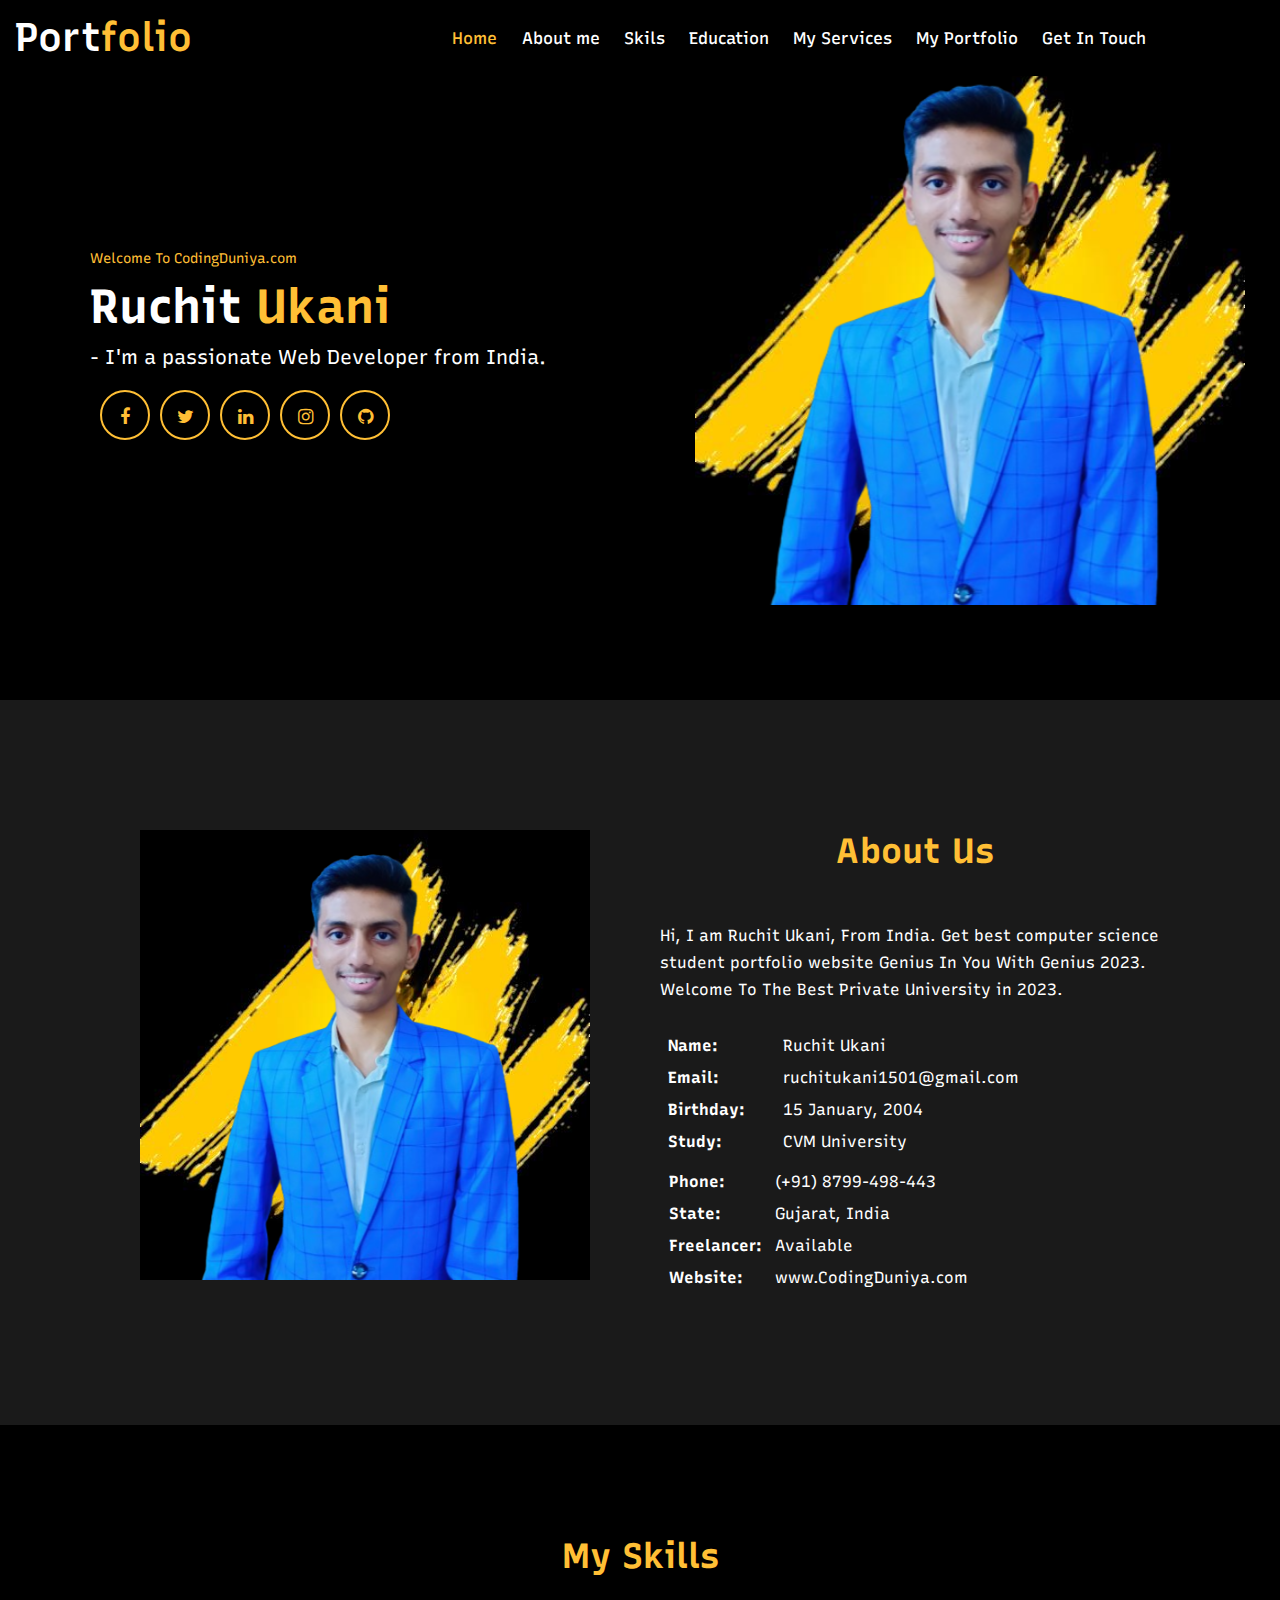
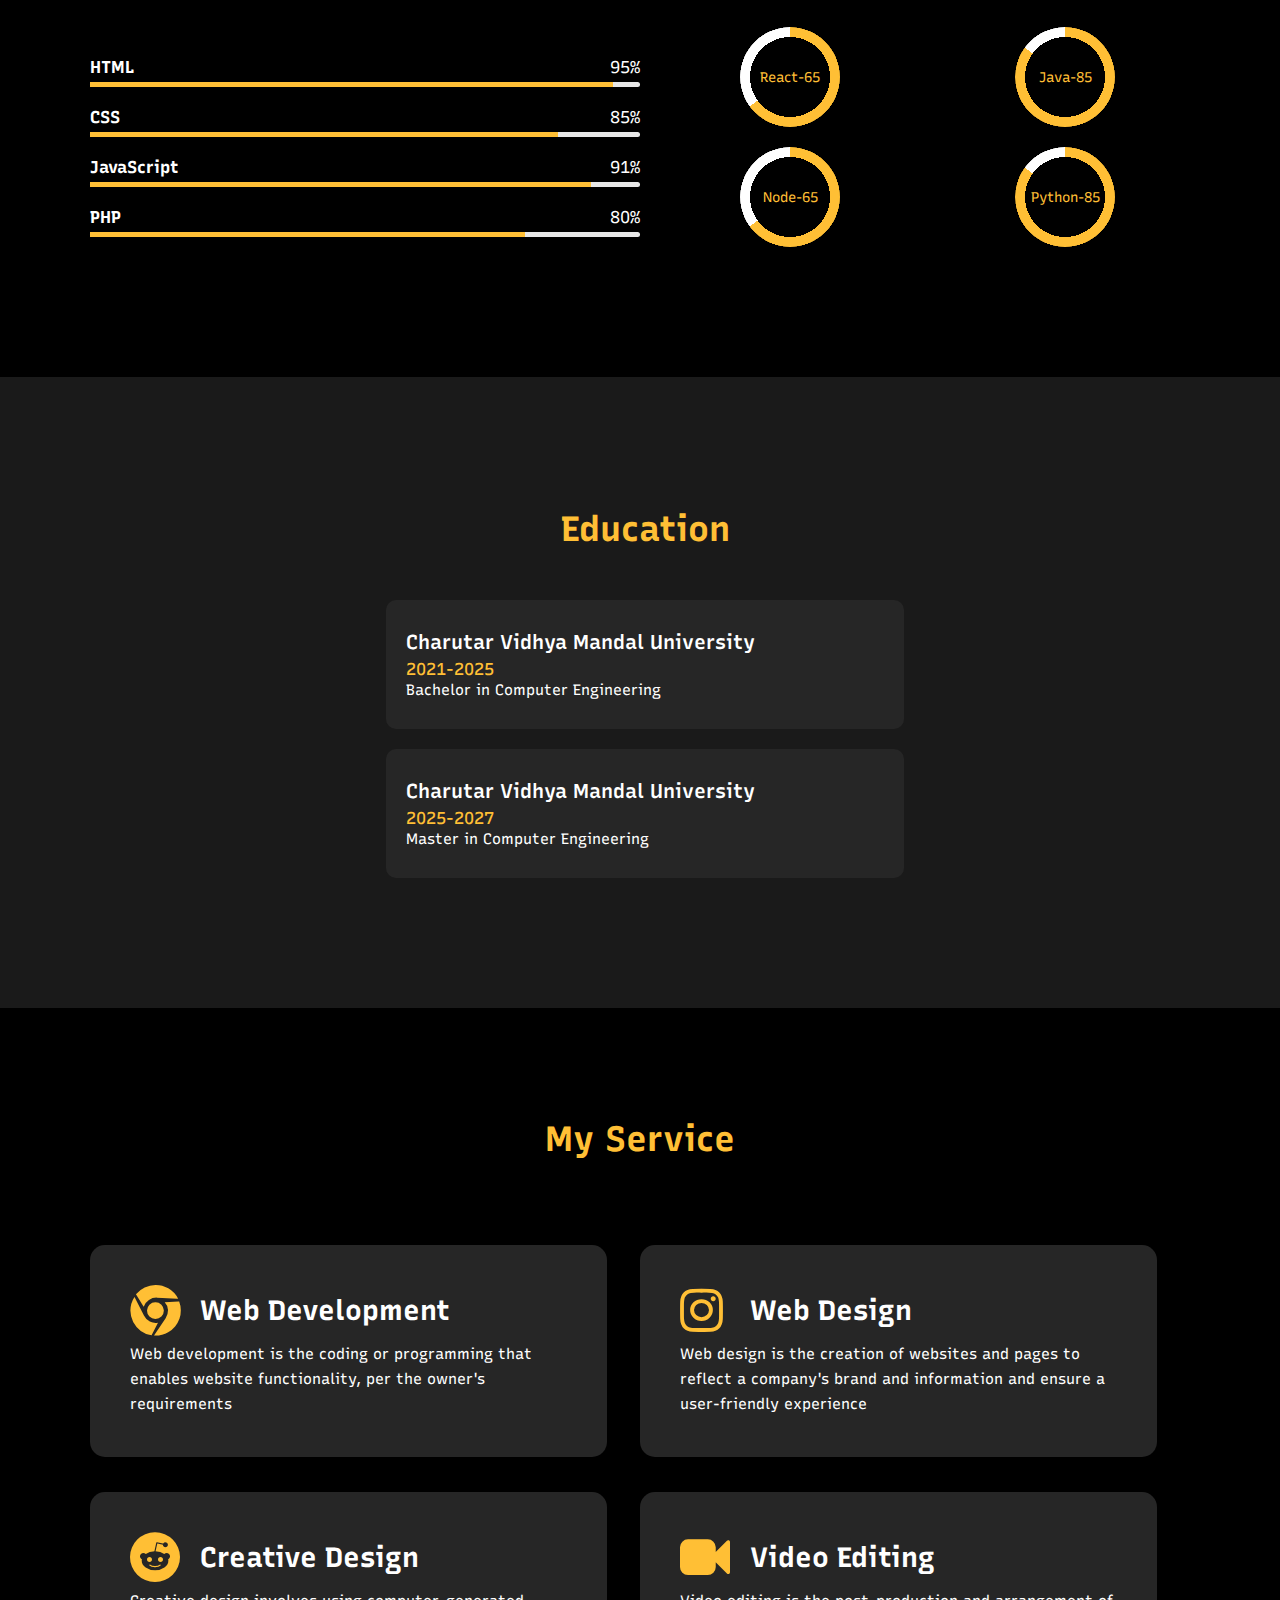
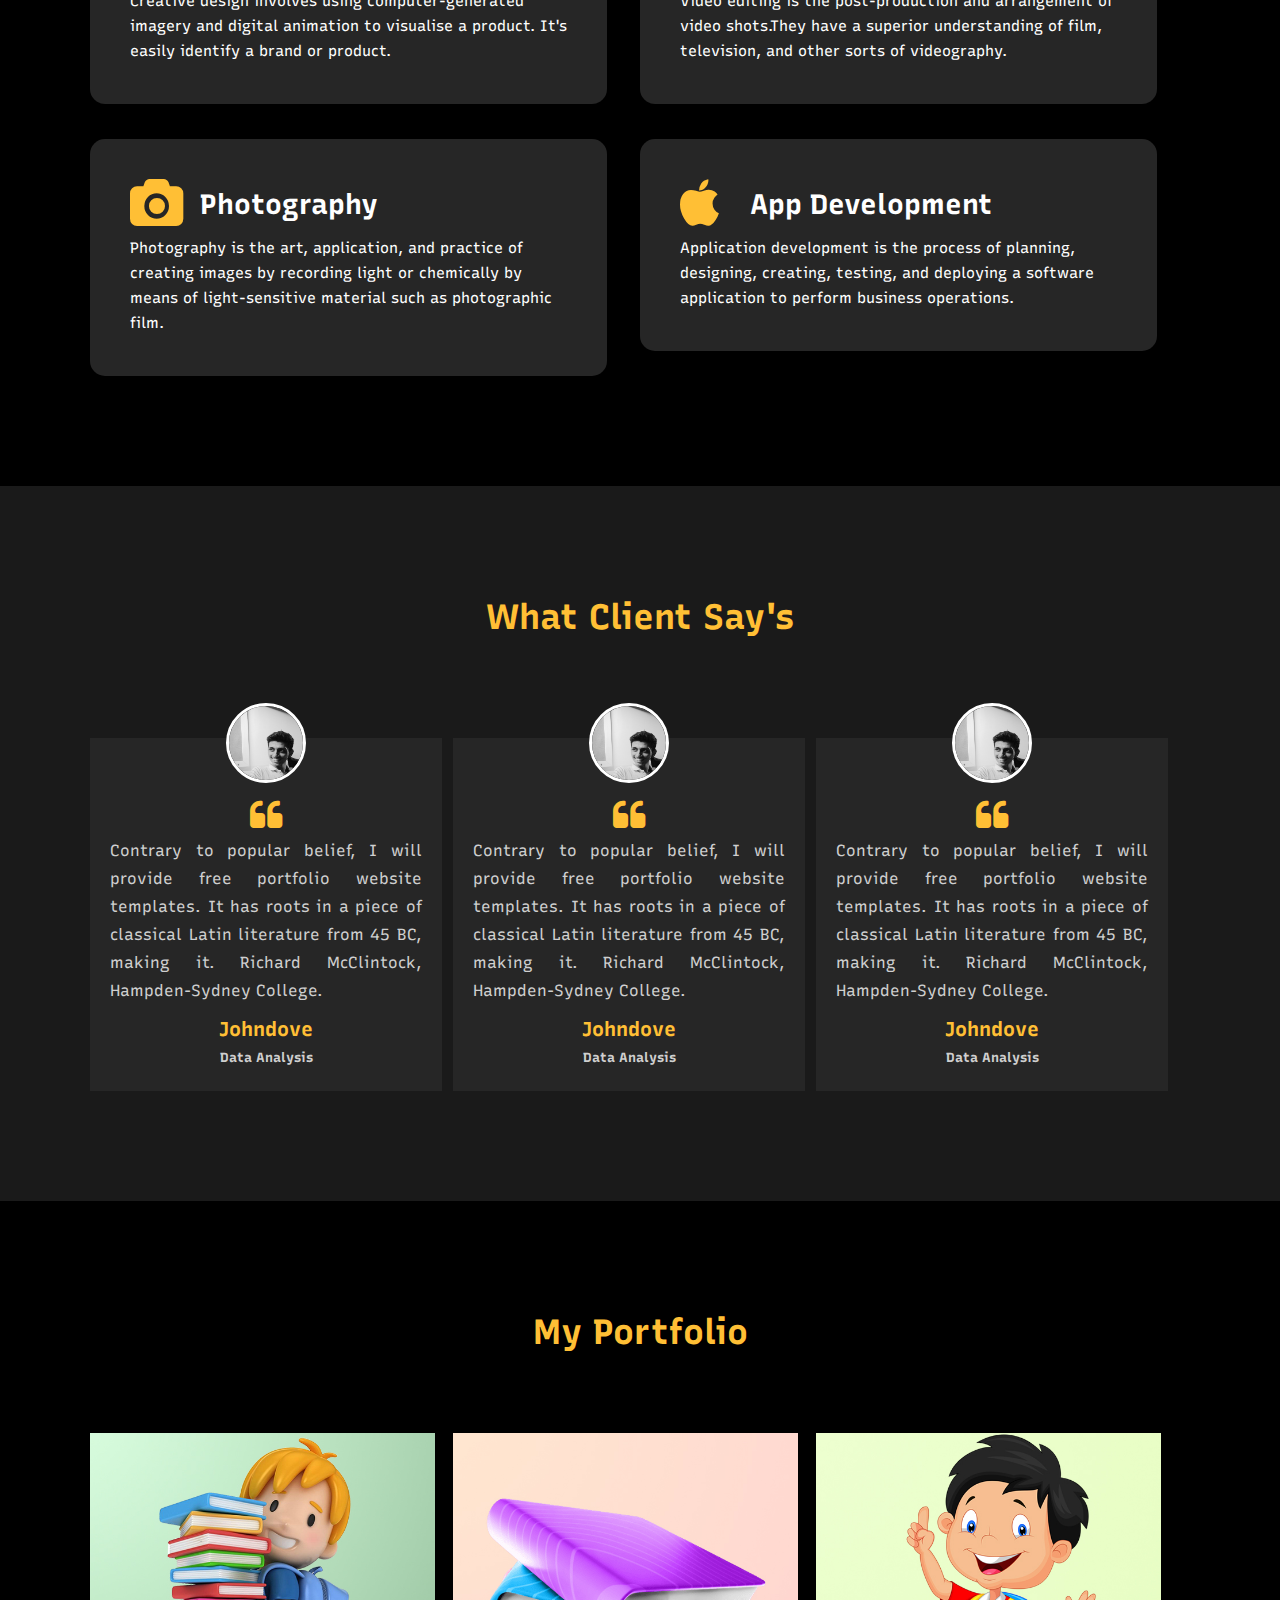
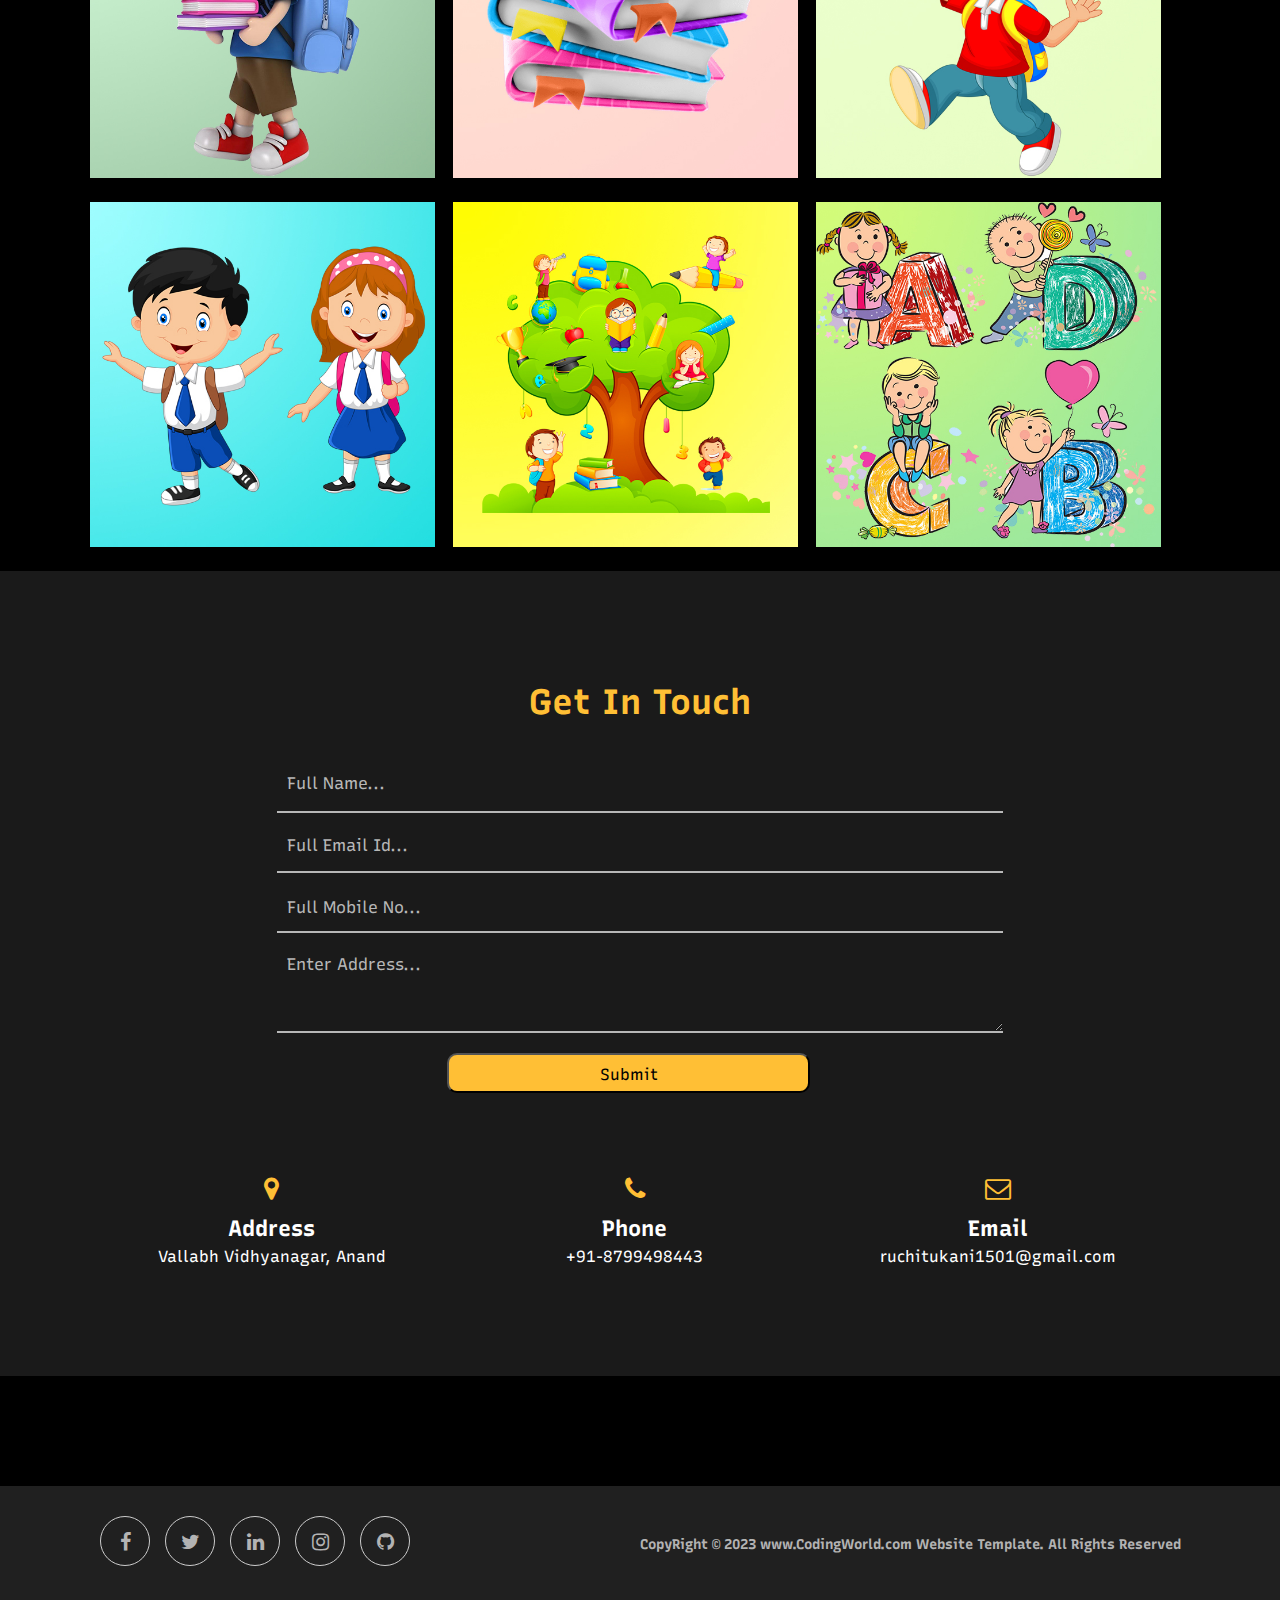
<file: Portfolio/index.html>
<!-----META SECTION----->
<!DOCTYPE html>
<html>

<head>
    <title>Student Portfolio Website Template</title>
    <meta charset="utf-8">
    <meta name="viewport" content="width=device-width, initial-scale=1">
    <link rel="stylesheet" href="https://maxcdn.bootstrapcdn.com/font-awesome/4.7.0/css/font-awesome.min.css">
    <link rel="stylesheet" href="style.css">
    <link rel="icon" type="image/x-icon" href="portfolio.svg">
</head>

<body>
    <!-----MENU SECTION------>
    <div class="main-panel" id="home">
        <div class="container">
            <div class="width-66">
                <nav id="navbar" class="scrolled">
                    <div class="progress-container">
                        <div class="progress-bar" id="myBar"></div>
                    </div>
                    <div class="width-33 logo">
                        Port<span id="logo" class="span-col">folio</span>
                    </div>
                    <div class="navbar-right">
                        <a href="#home">
                            <span id="span-col" class="span-col">Home</span>
                        </a>
                        <a href="#about-us">About me</a>
                        <a href="#skill">Skils</a>
                        <a href="#education">Education</a>
                        <a href="#services">My Services</a>
                        <a href="#portfolio">My Portfolio</a>
                        <a href="#getintouch">Get In Touch</a>
                    </div>
                </nav>
            </div>
        </div>
        <!------MAIN BANNERR------>
        <div class="container">
            <div class="width-50">
                <div class="banner-section">
                    <span class="span-col">Welcome To CodingDuniya.com</span>
                    <h1>Ruchit <span class="span-col">Ukani</span></h1>
                    <h2>- I'm a passionate Web Developer from India.</h2>
                    <a href="#" id="fa">
                        <i class="fa fa-facebook"></i>
                    </a>
                    <a href="#" id="fa">
                        <i class="fa fa-twitter"></i>
                    </a>
                    <a href="#" target="_blank" id="fa">
                        <i class="fa fa-linkedin"></i>
                    </a>
                    <a href="#" id="fa">
                        <i class="fa fa-instagram"></i>
                    </a>
                    <a href="#" target="_blank" id="fa">
                        <i class="fa fa-github"></i>
                    </a>
                </div>
            </div>
            <div class="width-50" id="width-50">
                <img src="ruchit.jpg">
            </div>
        </div>
    </div>
    <!------ABOUT US SECTION------>
    <div class="main-section bg-lightgrey" id="about-us">
        <div class="container">
            <div class="width-50">
                <img src="ruchit.jpg" class="about-img">
            </div>
            <div class="width-50">
                <div class="about-us">
                    <h2 class="heading-text">About Us</h2>
                    <h3></h3>
                    <p>Hi, I am Ruchit Ukani, From India. Get best computer science student portfolio website Genius
                        In You With Genius 2023. Welcome To The Best Private University in 2023.</p>
                    <div class="width-50 mt-20">
                        <table cellspacing="8" cellpadding="8">
                            <tr>
                                <th>Name:</th>
                                <td>&nbsp;&nbsp;&nbsp;&nbsp;&nbsp;Ruchit Ukani</td>
                            </tr>
                            <tr>
                                <th>Email:</th>
                                <td>&nbsp;&nbsp;&nbsp;&nbsp;&nbsp;ruchitukani1501@gmail.com</td>
                            </tr>
                            <tr>
                                <th>Birthday:</th>
                                <td>&nbsp;&nbsp;&nbsp;&nbsp;&nbsp;15 January, 2004</td>
                            </tr>
                            <tr>
                                <th>Study:</th>
                                <td>&nbsp;&nbsp;&nbsp;&nbsp;&nbsp;CVM University</td>
                            </tr>
                        </table>
                    </div>
                    <div class="width-50 mt-21">
                        <table cellspacing="8" cellpadding="8">
                            <tr>
                                <th>Phone:</th>
                                <td>(+91) 8799-498-443</td>
                            </tr>
                            <tr>
                                <th>State:</th>
                                <td>Gujarat, India</td>
                            </tr>
                            <tr>
                                <th>Freelancer:</th>
                                <td>Available</td>
                            </tr>
                            <tr>
                                <th>Website:</th>
                                <td>www.CodingDuniya.com</td>
                            </tr>
                        </table>
                    </div>
                </div>
            </div>
        </div>
    </div>
    <!------SKILL SECTION------>
    <div class="main-section" id="skill">
        <div class="container">
            <h2 class="heading-text">My Skills</h2>
            <div class="width-50">
                <div class="skill">
                    <b>HTML</b>
                    <span>95%</span>
                    <div>
                        <span style="width:95%"></span>
                    </div>
                </div>
                <div class="skill">
                    <b>CSS</b>
                    <span>85%</span>
                    <div>
                        <span style="width:85%"></span>
                    </div>
                </div>
                <div class="skill">
                    <b>JavaScript</b>
                    <span>91%</span>
                    <div>
                        <span style="width:91%"></span>
                    </div>
                </div>
                <div class="skill">
                    <b>PHP</b>
                    <span>80%</span>
                    <div>
                        <span style="width:79%"></span>
                    </div>
                </div>
            </div>
            <div class="width-50">
                <div class="width-50">
                    <div role="progressbar" aria-valuenow="65" aria-valuemin="0" aria-valuemax="100" style="--value:65">
                        React-65</div>
                </div>
                <div class="width-50">
                    <div role="progressbar" aria-valuenow="85" aria-valuemin="0" aria-valuemax="100" style="--value:85">
                        Java-85</div>
                </div>
                <div class="width-50">
                    <div role="progressbar" aria-valuenow="65" aria-valuemin="0" aria-valuemax="100" style="--value:65">
                        Node-65</div>
                </div>
                <div class="width-50">
                    <div role="progressbar" aria-valuenow="85" aria-valuemin="0" aria-valuemax="100" style="--value:85">
                        Python-85</div>
                </div>
            </div>
        </div>
    </div>
    <!------EXPERIENCE SECTION------>
    <div class="main-section bg-lightgrey" id="education">
        <div class="container">
            <div class="edu-exp">
                <h2 class="heading-text">Education</h2>
                <div class="experience-list">
                    <div class="experience-content">
                        <h2>Charutar Vidhya Mandal University </h2>
                        <h3>2021-2025</h3>
                        <p>Bachelor in Computer Engineering</p>
                    </div>
                </div>
                <div class="experience-list">
                    <div class="experience-content">
                        <h2>Charutar Vidhya Mandal University</h2>
                        <h3>2025-2027</h3>
                        <p>Master in Computer Engineering</p>
                    </div>
                </div>
            </div>
        </div>
    </div>
    <!------SERVICE SECTION------>
    <div class="main-section" id="services">
        <div class="container">
            <h2 class="heading-text">My Service</h2>
            <div class="width-50">
                <div class="service-list">
                    <i class="fa fa-chrome"></i>
                    <h3>Web Development</h3>
                    <p>Web development is the coding or programming that enables website functionality, per the owner's
                        requirements</p>
                </div>
            </div>
            <div class="width-50">
                <div class="service-list">
                    <i class="fa fa-instagram"></i>
                    <h3>Web Design</h3>
                    <p>Web design is the creation of websites and pages to reflect a company's brand and information and
                        ensure a user-friendly experience</p>
                </div>
            </div>
            <div class="width-50">
                <div class="service-list">
                    <i class="fa fa-reddit"></i>
                    <h3>Creative Design</h3>
                    <p>Creative design involves using computer-generated imagery and digital animation to visualise a
                        product. It's easily identify a brand or product.</p>
                </div>
            </div>
            <div class="width-50">
                <div class="service-list">
                    <i class="fa fa-video-camera"></i>
                    <h3>Video Editing</h3>
                    <p>Video editing is the post-production and arrangement of video shots.They have a superior
                        understanding of film, television, and other sorts of videography.</p>
                </div>
            </div>
            <div class="width-50">
                <div class="service-list">
                    <i class="fa fa-camera"></i>
                    <h3>Photography</h3>
                    <p>Photography is the art, application, and practice of creating images by recording light or
                        chemically by means of light-sensitive material such as photographic film.</p>
                </div>
            </div>
            <div class="width-50">
                <div class="service-list">
                    <i class="fa fa-apple"></i>
                    <h3>App Development</h3>
                    <p>Application development is the process of planning, designing, creating, testing, and deploying a
                        software application to perform business operations.</p>
                </div>
            </div>
        </div>
    </div>
    <!------TESTIMONIAL SECTION------>
    <div class="main-section bg-lightgrey">
        <div class="container">
            <h2 class="heading-text">What Client Say's </h2>
            <div class="testimonial">
                <div class="testimonial-content">
                    <div class="testimonial-img">
                        <img src="photo.jpg">
                    </div>
                    <i class="fa fa-quote-left"></i>
                    <p> Contrary to popular belief, I will provide free portfolio website templates. It has roots in a
                        piece of classical Latin literature from 45 BC, making it. Richard McClintock, Hampden-Sydney
                        College.</p>
                    <div class="testimonial-name">
                        <h4>Johndove</h4>
                        <h5>Data Analysis</h5>
                    </div>
                </div>
            </div>
            <div class="testimonial">
                <div class="testimonial-content">
                    <div class="testimonial-img">
                        <img src="photo.jpg">
                    </div>
                    <i class="fa fa-quote-left"></i>
                    <p> Contrary to popular belief, I will provide free portfolio website templates. It has roots in a
                        piece of classical Latin literature from 45 BC, making it. Richard McClintock, Hampden-Sydney
                        College.</p>
                    <div class="testimonial-name">
                        <h4>Johndove</h4>
                        <h5>Data Analysis</h5>
                    </div>
                </div>
            </div>
            <div class="testimonial">
                <div class="testimonial-content">
                    <div class="testimonial-img">
                        <img src="photo.jpg">
                    </div>
                    <i class="fa fa-quote-left"></i>
                    <p> Contrary to popular belief, I will provide free portfolio website templates. It has roots in a
                        piece of classical Latin literature from 45 BC, making it. Richard McClintock, Hampden-Sydney
                        College.</p>
                    <div class="testimonial-name">
                        <h4>Johndove</h4>
                        <h5>Data Analysis</h5>
                    </div>
                </div>
            </div>
        </div>
    </div>
    <!------PORTFOLIO SECTION------>
    <div class="main-section" id="portfolio">
        <div class="container">
            <h2 class="heading-text">My Portfolio</h2>
            <div class="gallery">
                <div class="width-33">
                    <img src="gallery-1.jpg">
                </div>
                <div class="width-33">
                    <img src="gallery-2.jpg">
                </div>
                <div class="width-33">
                    <img src="gallery-3.jpg">
                </div>
                <div class="width-33">
                    <img src="gallery-4.jpg">
                </div>
                <div class="width-33">
                    <img src="gallery-5.jpg">
                </div>
                <div class="width-33">
                    <img src="gallery-6.jpg">
                </div>
            </div>
        </div>
        <!-- -----------CONTACT US SECTION--------------------- -->
        <div class="main-section contact bg-lightgrey" id="getintouch">
            <div class="container">
                <h2 class="heading-text">Get In Touch</h2>
                <div class="width-100">
                    <form>
                        <div>
                            <input type="text" id="fullname" name="name" placeholder="name" required>
                            <label for="fullname" id="input-1">Full Name...</label>
                        </div><br>
                        <div>
                            <input type="email" id="email-id" name="email" placeholder="email" required>
                            <label for="email-id" id="input-2">Full Email Id...</label>
                        </div><br>
                        <div>
                            <input type="text" maxlength="14" pattern="[+]\d{1,3}\d{1,10}" id="mobile-no" name="mobile"
                                placeholder="mobile no" required>
                            <label for="mobile-no" id="input-3">Full Mobile No...</label>
                        </div><br>
                        <div>
                            <textarea id="fulladdress" name="address" placeholder="address" required></textarea>
                            <label for="fulladdress" id="input-4">Enter Address...</label>
                        </div><br>
                        <button type="submit">Submit</button>
                    </form>
                </div>
                <div class="width-33" id="details">
                    <h3>
                        <i class="fa fa-map-marker">
                        </i>
                    </h3>
                    <h4>Address</h4>
                    <p><a href="https://maps.app.goo.gl/yzqa3qJot3NfDtfY6" target="_blank">Vallabh Vidhyanagar, Anand</a></p>
                </div>
                <div class="width-33" id="details">
                    <h3>
                        <i class="fa fa-phone">
                        </i>
                    </h3>
                    <h4>Phone</h4>
                    <p><a href="tel:+91-8799498443" target="_blank">+91-8799498443</a></p>
                </div>
                <div class="width-33" id="details">
                    <h3>
                        <i class="fa fa-envelope-o">
                        </i>
                    </h3>
                    <h4>Email</h4>
                    <p><a href="mailto:ruchitukani1501@gmail.com" target="_blank">ruchitukani1501@gmail.com</a></p>
                </div>
            </div>
        </div>
    </div>
    <!------FOOTER SECTION------>
    <div class="footer">
        <div class="container">
            <div class="footer-sect social-icon width-50">
                <a href="#" id="fa">
                    <i class="fa fa-facebook"></i>
                </a>
                <a href="#" id="fa">
                    <i class="fa fa-twitter"></i>
                </a>
                <a href="#" target="_blank" id="fa">
                    <i class="fa fa-linkedin"></i>
                </a>
                <a href="#" id="fa">
                    <i class="fa fa-instagram"></i>
                </a>
                <a href="#" target="_blank" id="fa">
                    <i class="fa fa-github"></i>
                </a>
            </div>
            <div class="footer-sect mt-20 width-50">
                <h4>CopyRight © 2023 www.CodingWorld.com Website Template. All Rights Reserved</h4>
            </div>
        </div>
    </div>
    <script>
        window.addEventListener('scroll', function () {
            var nav = document.querySelector('nav');
            nav.classList.toggle('scrolled', window.scrollY > 0);
        });
        history.scrollRestoration = "manual";
        window.onscroll = function () { myFunction() };

        function myFunction() {
            var winScroll = document.body.scrollTop || document.documentElement.scrollTop;
            var height = document.documentElement.scrollHeight - document.documentElement.clientHeight;
            var scrolled = (winScroll / height) * 100;
            document.getElementById("myBar").style.width = scrolled + "%";
        }
    </script>
</body>

</html>
</file>
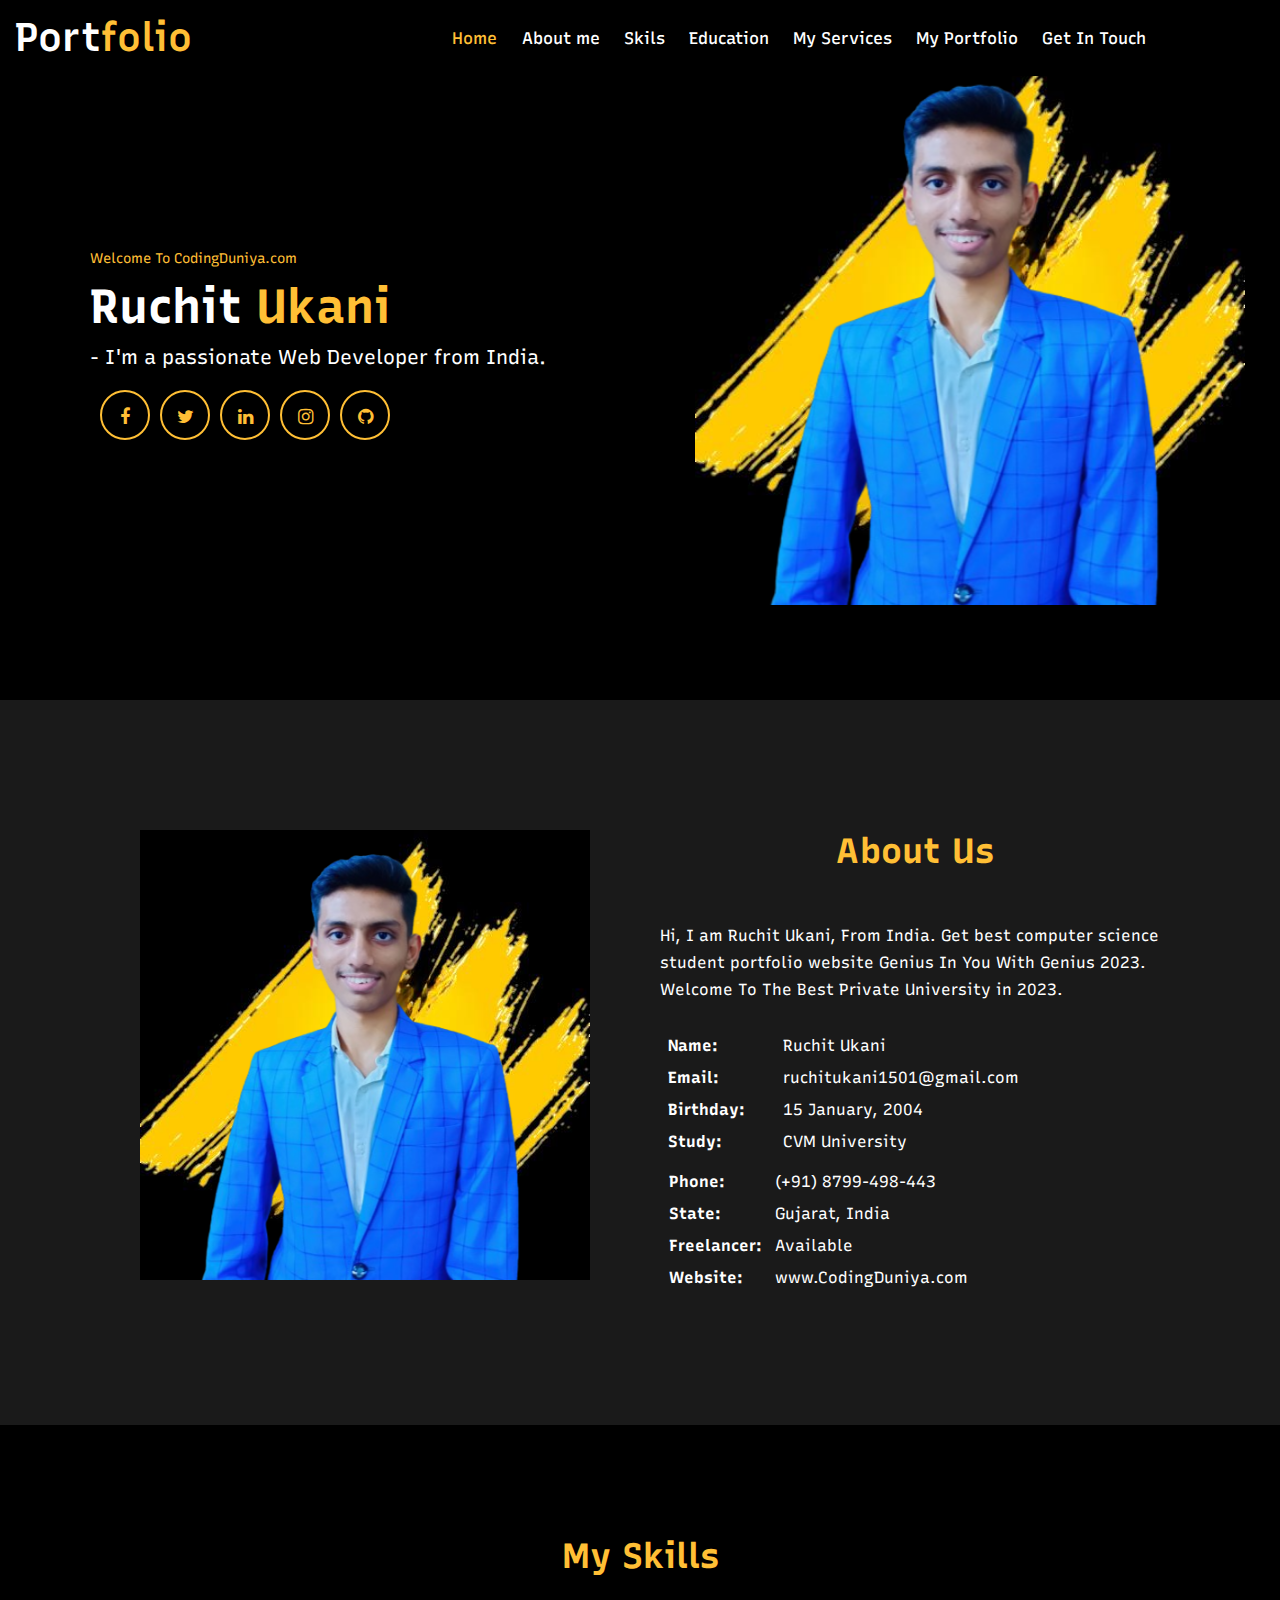
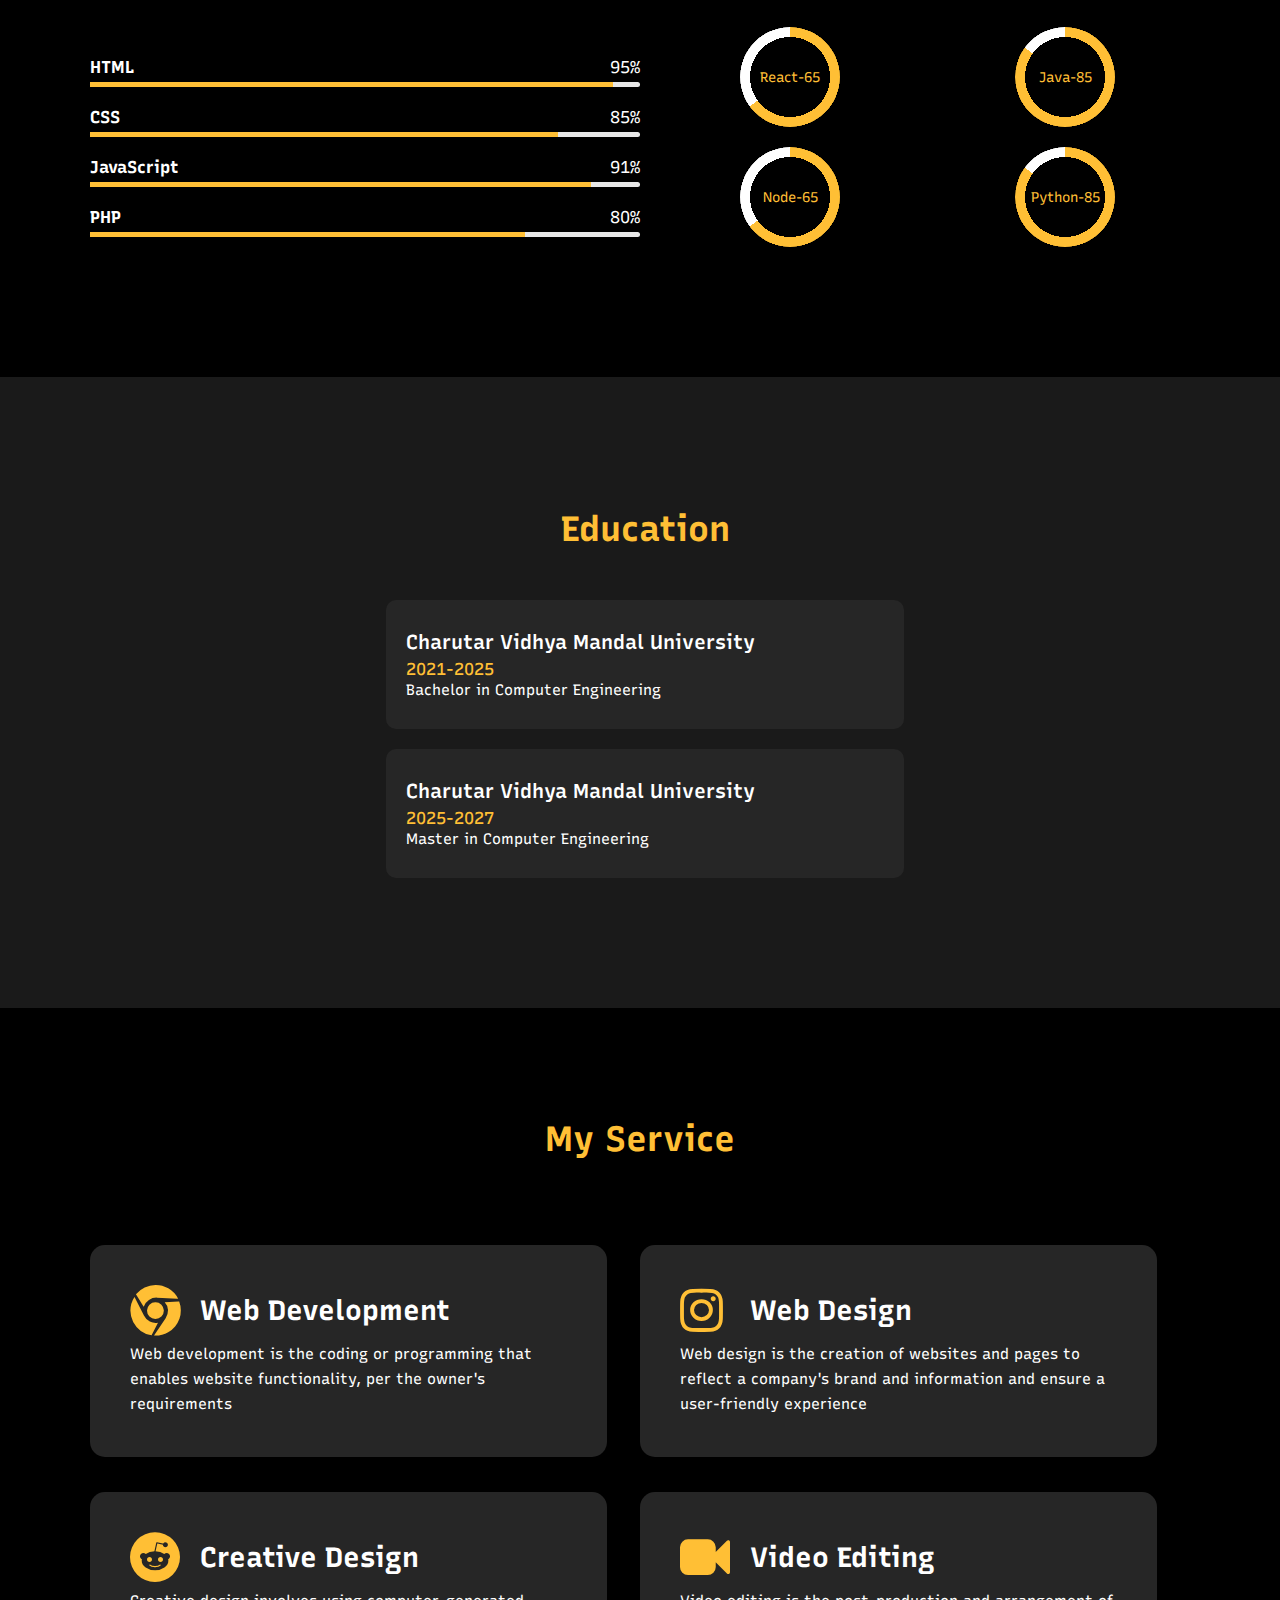
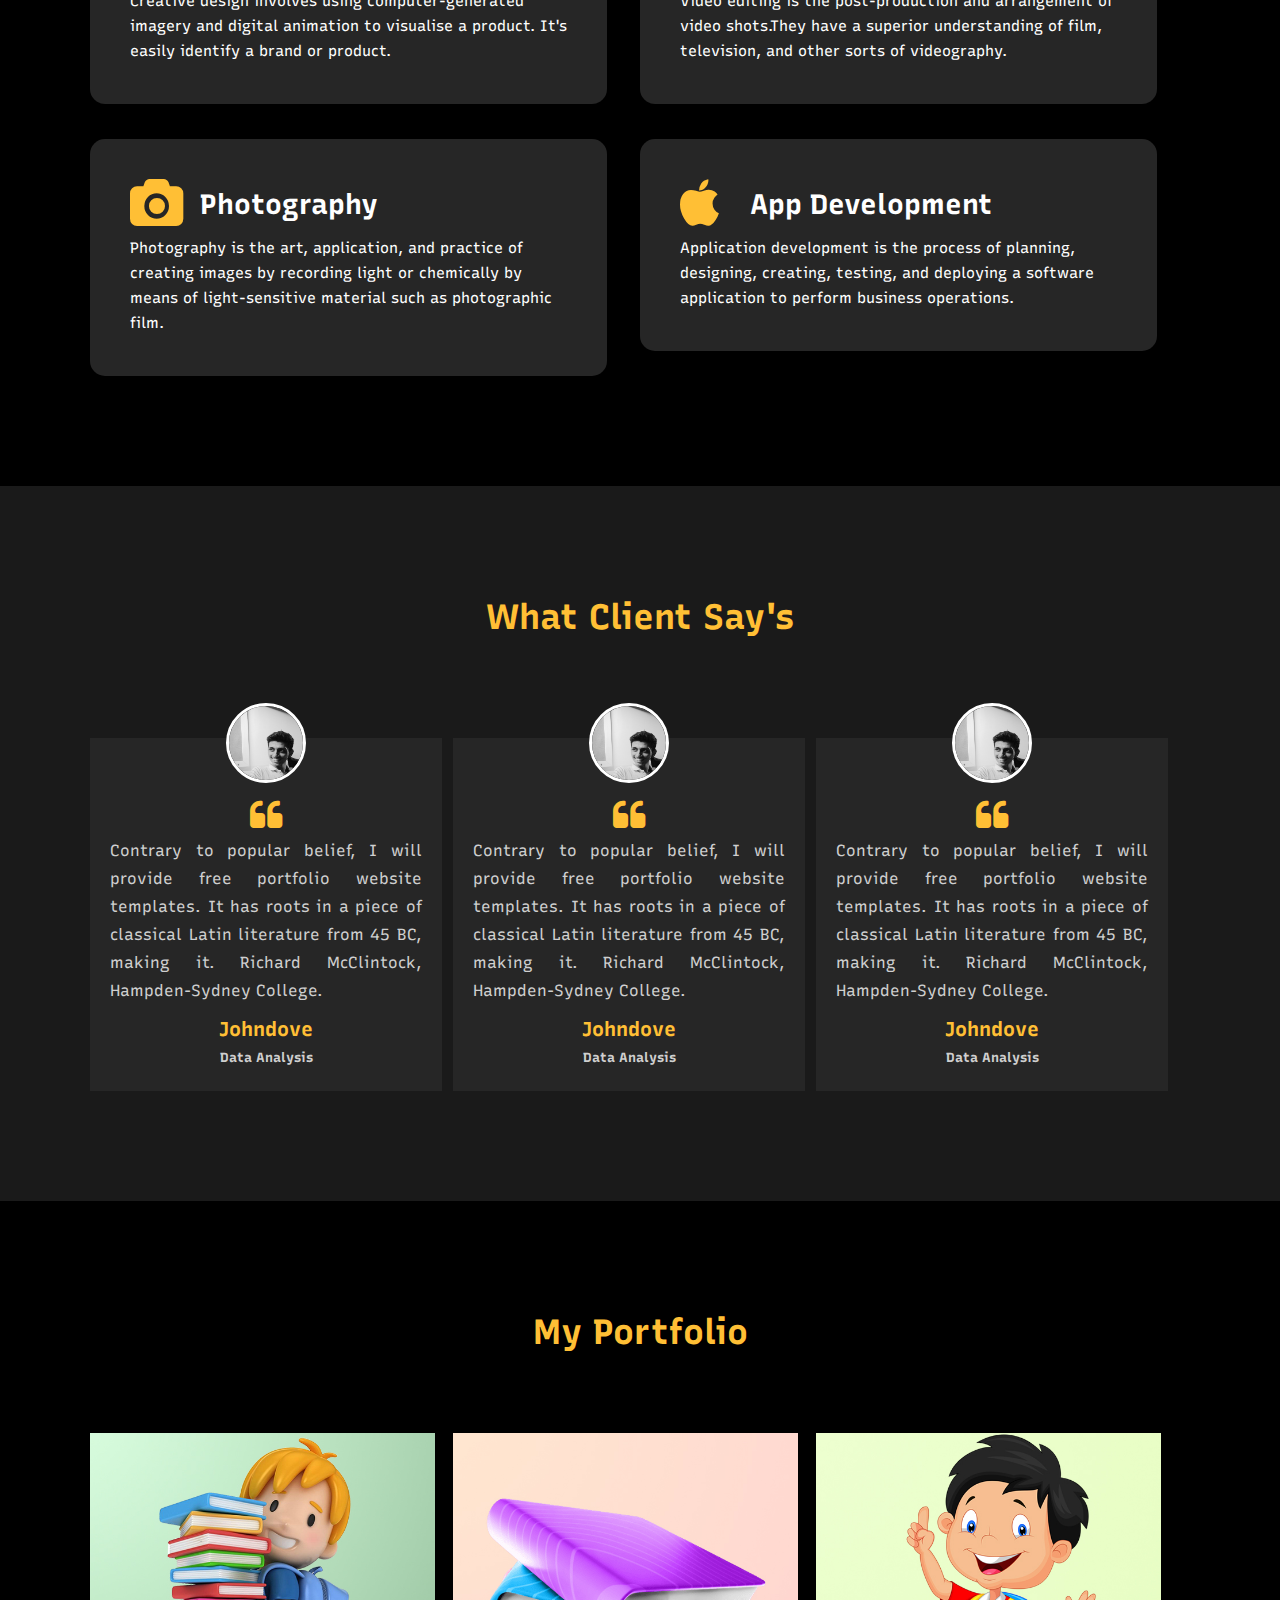
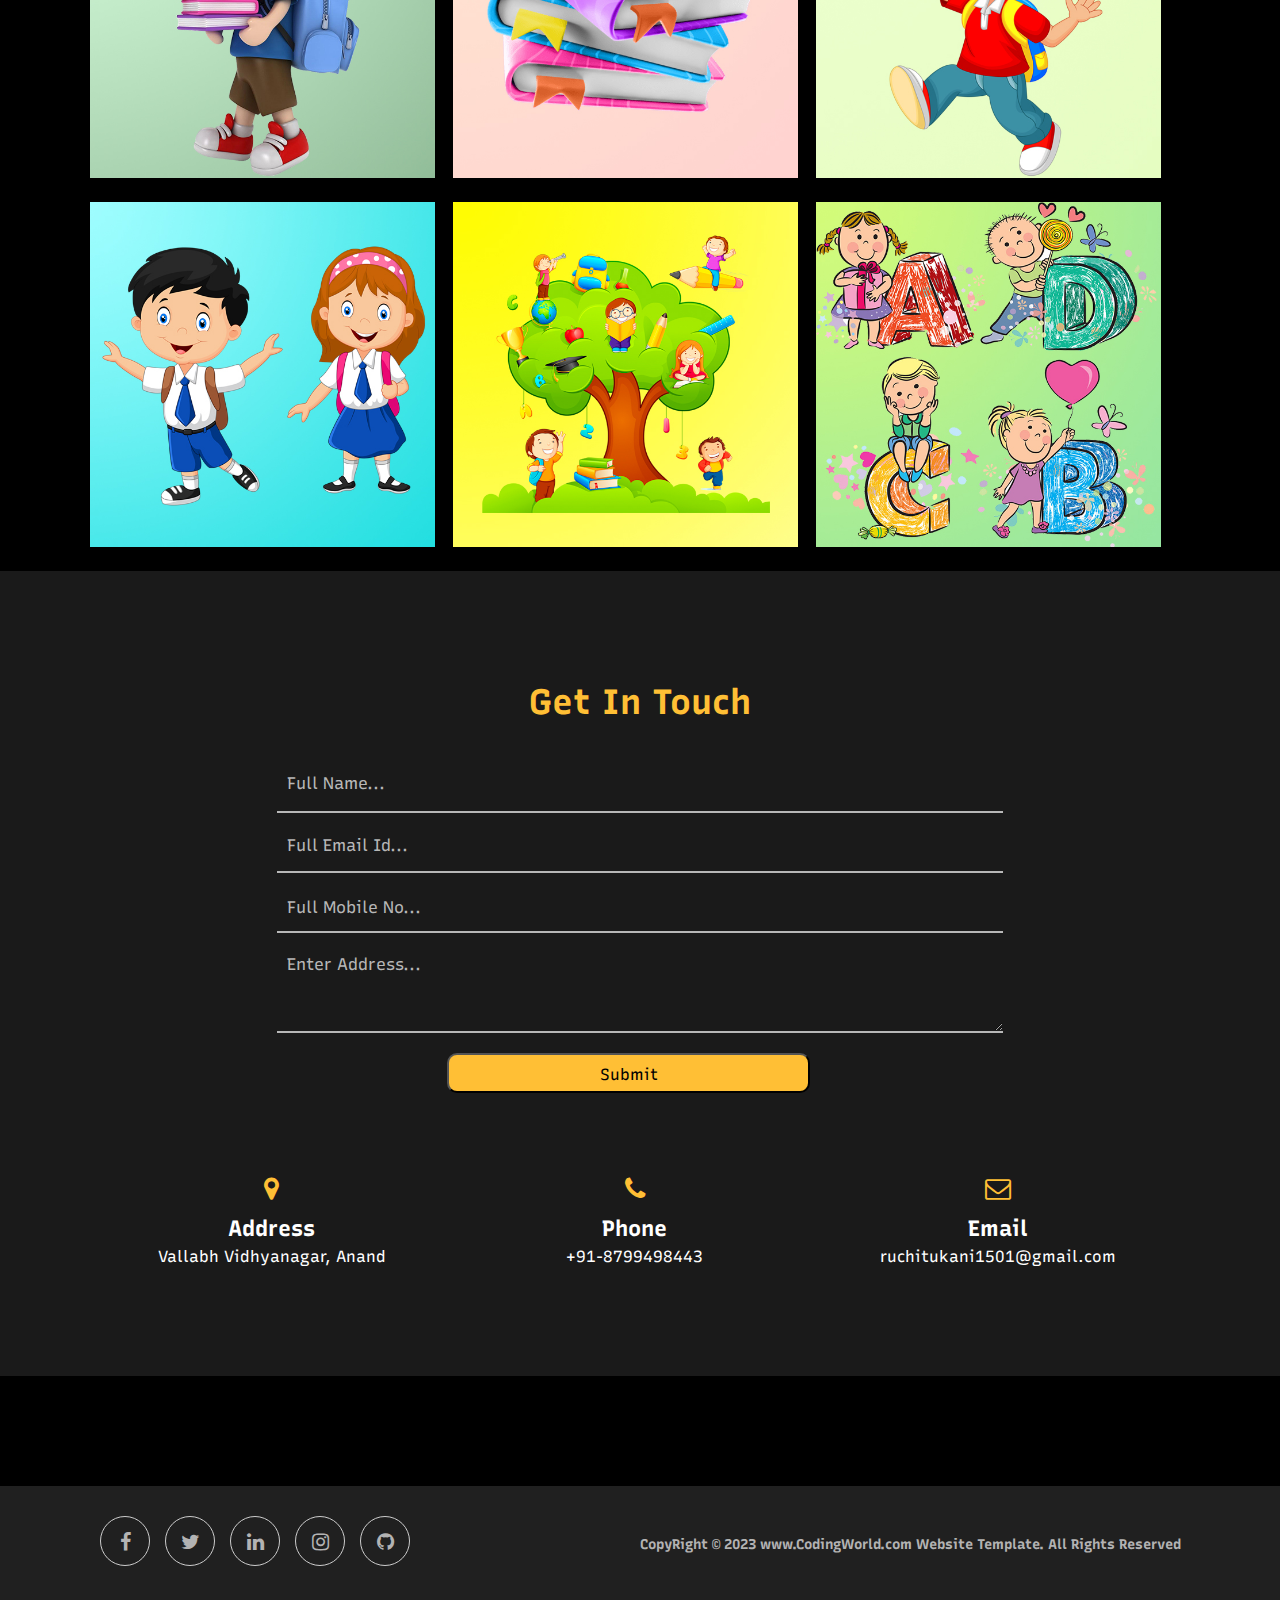
<file: portfolio.html>
<!-----META SECTION----->
<!DOCTYPE html>
<html>

<head>
    <title>Student Portfolio Website Template</title>
    <meta charset="utf-8">
    <meta name="viewport" content="width=device-width, initial-scale=1">
    <link rel="stylesheet" href="https://maxcdn.bootstrapcdn.com/font-awesome/4.7.0/css/font-awesome.min.css">
    <link rel="stylesheet" href="Portfolio/style.css">
    <link rel="icon" type="image/x-icon" href="Portfolio/portfolio.svg">
</head>

<body>
    <!-----MENU SECTION------>
    <div class="main-panel" id="home">
        <div class="container">
            <div class="width-66">
                <nav id="navbar" class="scrolled">
                    <div class="progress-container">
                        <div class="progress-bar" id="myBar"></div>
                    </div>
                    <div class="width-33 logo">
                        Port<span id="logo" class="span-col">folio</span>
                    </div>
                    <div class="navbar-right">
                        <a href="#home">
                            <span id="span-col" class="span-col">Home</span>
                        </a>
                        <a href="#about-us">About me</a>
                        <a href="#skill">Skils</a>
                        <a href="#education">Education</a>
                        <a href="#services">My Services</a>
                        <a href="#portfolio">My Portfolio</a>
                        <a href="#getintouch">Get In Touch</a>
                    </div>
                </nav>
            </div>
        </div>
        <!------MAIN BANNERR------>
        <div class="container">
            <div class="width-50">
                <div class="banner-section">
                    <span class="span-col">Welcome To CodingDuniya.com</span>
                    <h1>Ruchit <span class="span-col">Ukani</span></h1>
                    <h2>- I'm a passionate Web Developer from India.</h2>
                    <a href="#" id="fa">
                        <i class="fa fa-facebook"></i>
                    </a>
                    <a href="#" id="fa">
                        <i class="fa fa-twitter"></i>
                    </a>
                    <a href="#" target="_blank" id="fa">
                        <i class="fa fa-linkedin"></i>
                    </a>
                    <a href="#" id="fa">
                        <i class="fa fa-instagram"></i>
                    </a>
                    <a href="#" target="_blank" id="fa">
                        <i class="fa fa-github"></i>
                    </a>
                </div>
            </div>
            <div class="width-50" id="width-50">
                <img src="Portfolio/ruchit.jpg">
            </div>
        </div>
    </div>
    <!------ABOUT US SECTION------>
    <div class="main-section bg-lightgrey" id="about-us">
        <div class="container">
            <div class="width-50">
                <img src="Portfolio/ruchit.jpg" class="about-img">
            </div>
            <div class="width-50">
                <div class="about-us">
                    <h2 class="heading-text">About Us</h2>
                    <h3></h3>
                    <p>Hi, I am Ruchit Ukani, From India. Get best computer science student portfolio website Genius
                        In You With Genius 2023. Welcome To The Best Private University in 2023.</p>
                    <div class="width-50 mt-20">
                        <table cellspacing="8" cellpadding="8">
                            <tr>
                                <th>Name:</th>
                                <td>&nbsp;&nbsp;&nbsp;&nbsp;&nbsp;Ruchit Ukani</td>
                            </tr>
                            <tr>
                                <th>Email:</th>
                                <td>&nbsp;&nbsp;&nbsp;&nbsp;&nbsp;ruchitukani1501@gmail.com</td>
                            </tr>
                            <tr>
                                <th>Birthday:</th>
                                <td>&nbsp;&nbsp;&nbsp;&nbsp;&nbsp;15 January, 2004</td>
                            </tr>
                            <tr>
                                <th>Study:</th>
                                <td>&nbsp;&nbsp;&nbsp;&nbsp;&nbsp;CVM University</td>
                            </tr>
                        </table>
                    </div>
                    <div class="width-50 mt-21">
                        <table cellspacing="8" cellpadding="8">
                            <tr>
                                <th>Phone:</th>
                                <td>(+91) 8799-498-443</td>
                            </tr>
                            <tr>
                                <th>State:</th>
                                <td>Gujarat, India</td>
                            </tr>
                            <tr>
                                <th>Freelancer:</th>
                                <td>Available</td>
                            </tr>
                            <tr>
                                <th>Website:</th>
                                <td>www.CodingDuniya.com</td>
                            </tr>
                        </table>
                    </div>
                </div>
            </div>
        </div>
    </div>
    <!------SKILL SECTION------>
    <div class="main-section" id="skill">
        <div class="container">
            <h2 class="heading-text">My Skills</h2>
            <div class="width-50">
                <div class="skill">
                    <b>HTML</b>
                    <span>95%</span>
                    <div>
                        <span style="width:95%"></span>
                    </div>
                </div>
                <div class="skill">
                    <b>CSS</b>
                    <span>85%</span>
                    <div>
                        <span style="width:85%"></span>
                    </div>
                </div>
                <div class="skill">
                    <b>JavaScript</b>
                    <span>91%</span>
                    <div>
                        <span style="width:91%"></span>
                    </div>
                </div>
                <div class="skill">
                    <b>PHP</b>
                    <span>80%</span>
                    <div>
                        <span style="width:79%"></span>
                    </div>
                </div>
            </div>
            <div class="width-50">
                <div class="width-50">
                    <div role="progressbar" aria-valuenow="65" aria-valuemin="0" aria-valuemax="100" style="--value:65">
                        React-65</div>
                </div>
                <div class="width-50">
                    <div role="progressbar" aria-valuenow="85" aria-valuemin="0" aria-valuemax="100" style="--value:85">
                        Java-85</div>
                </div>
                <div class="width-50">
                    <div role="progressbar" aria-valuenow="65" aria-valuemin="0" aria-valuemax="100" style="--value:65">
                        Node-65</div>
                </div>
                <div class="width-50">
                    <div role="progressbar" aria-valuenow="85" aria-valuemin="0" aria-valuemax="100" style="--value:85">
                        Python-85</div>
                </div>
            </div>
        </div>
    </div>
    <!------EXPERIENCE SECTION------>
    <div class="main-section bg-lightgrey" id="education">
        <div class="container">
            <div class="edu-exp">
                <h2 class="heading-text">Education</h2>
                <div class="experience-list">
                    <div class="experience-content">
                        <h2>Charutar Vidhya Mandal University </h2>
                        <h3>2021-2025</h3>
                        <p>Bachelor in Computer Engineering</p>
                    </div>
                </div>
                <div class="experience-list">
                    <div class="experience-content">
                        <h2>Charutar Vidhya Mandal University</h2>
                        <h3>2025-2027</h3>
                        <p>Master in Computer Engineering</p>
                    </div>
                </div>
            </div>
        </div>
    </div>
    <!------SERVICE SECTION------>
    <div class="main-section" id="services">
        <div class="container">
            <h2 class="heading-text">My Service</h2>
            <div class="width-50">
                <div class="service-list">
                    <i class="fa fa-chrome"></i>
                    <h3>Web Development</h3>
                    <p>Web development is the coding or programming that enables website functionality, per the owner's
                        requirements</p>
                </div>
            </div>
            <div class="width-50">
                <div class="service-list">
                    <i class="fa fa-instagram"></i>
                    <h3>Web Design</h3>
                    <p>Web design is the creation of websites and pages to reflect a company's brand and information and
                        ensure a user-friendly experience</p>
                </div>
            </div>
            <div class="width-50">
                <div class="service-list">
                    <i class="fa fa-reddit"></i>
                    <h3>Creative Design</h3>
                    <p>Creative design involves using computer-generated imagery and digital animation to visualise a
                        product. It's easily identify a brand or product.</p>
                </div>
            </div>
            <div class="width-50">
                <div class="service-list">
                    <i class="fa fa-video-camera"></i>
                    <h3>Video Editing</h3>
                    <p>Video editing is the post-production and arrangement of video shots.They have a superior
                        understanding of film, television, and other sorts of videography.</p>
                </div>
            </div>
            <div class="width-50">
                <div class="service-list">
                    <i class="fa fa-camera"></i>
                    <h3>Photography</h3>
                    <p>Photography is the art, application, and practice of creating images by recording light or
                        chemically by means of light-sensitive material such as photographic film.</p>
                </div>
            </div>
            <div class="width-50">
                <div class="service-list">
                    <i class="fa fa-apple"></i>
                    <h3>App Development</h3>
                    <p>Application development is the process of planning, designing, creating, testing, and deploying a
                        software application to perform business operations.</p>
                </div>
            </div>
        </div>
    </div>
    <!------TESTIMONIAL SECTION------>
    <div class="main-section bg-lightgrey">
        <div class="container">
            <h2 class="heading-text">What Client Say's </h2>
            <div class="testimonial">
                <div class="testimonial-content">
                    <div class="testimonial-img">
                        <img src="Portfolio/photo.jpg">
                    </div>
                    <i class="fa fa-quote-left"></i>
                    <p> Contrary to popular belief, I will provide free portfolio website templates. It has roots in a
                        piece of classical Latin literature from 45 BC, making it. Richard McClintock, Hampden-Sydney
                        College.</p>
                    <div class="testimonial-name">
                        <h4>Johndove</h4>
                        <h5>Data Analysis</h5>
                    </div>
                </div>
            </div>
            <div class="testimonial">
                <div class="testimonial-content">
                    <div class="testimonial-img">
                        <img src="Portfolio/photo.jpg">
                    </div>
                    <i class="fa fa-quote-left"></i>
                    <p> Contrary to popular belief, I will provide free portfolio website templates. It has roots in a
                        piece of classical Latin literature from 45 BC, making it. Richard McClintock, Hampden-Sydney
                        College.</p>
                    <div class="testimonial-name">
                        <h4>Johndove</h4>
                        <h5>Data Analysis</h5>
                    </div>
                </div>
            </div>
            <div class="testimonial">
                <div class="testimonial-content">
                    <div class="testimonial-img">
                        <img src="Portfolio/photo.jpg">
                    </div>
                    <i class="fa fa-quote-left"></i>
                    <p> Contrary to popular belief, I will provide free portfolio website templates. It has roots in a
                        piece of classical Latin literature from 45 BC, making it. Richard McClintock, Hampden-Sydney
                        College.</p>
                    <div class="testimonial-name">
                        <h4>Johndove</h4>
                        <h5>Data Analysis</h5>
                    </div>
                </div>
            </div>
        </div>
    </div>
    <!------PORTFOLIO SECTION------>
    <div class="main-section" id="portfolio">
        <div class="container">
            <h2 class="heading-text">My Portfolio</h2>
            <div class="gallery">
                <div class="width-33">
                    <img src="Portfolio/gallery-1.jpg">
                </div>
                <div class="width-33">
                    <img src="Portfolio/gallery-2.jpg">
                </div>
                <div class="width-33">
                    <img src="Portfolio/gallery-3.jpg">
                </div>
                <div class="width-33">
                    <img src="Portfolio/gallery-4.jpg">
                </div>
                <div class="width-33">
                    <img src="Portfolio/gallery-5.jpg">
                </div>
                <div class="width-33">
                    <img src="Portfolio/gallery-6.jpg">
                </div>
            </div>
        </div>
        <!-- -----------CONTACT US SECTION--------------------- -->
        <div class="main-section contact bg-lightgrey" id="getintouch">
            <div class="container">
                <h2 class="heading-text">Get In Touch</h2>
                <div class="width-100">
                    <form>
                        <div>
                            <input type="text" id="fullname" name="name" placeholder="name" required>
                            <label for="fullname" id="input-1">Full Name...</label>
                        </div><br>
                        <div>
                            <input type="email" id="email-id" name="email" placeholder="email" required>
                            <label for="email-id" id="input-2">Full Email Id...</label>
                        </div><br>
                        <div>
                            <input type="text" maxlength="14" pattern="[+]\d{1,3}\d{1,10}" id="mobile-no" name="mobile"
                                placeholder="mobile no" required>
                            <label for="mobile-no" id="input-3">Full Mobile No...</label>
                        </div><br>
                        <div>
                            <textarea id="fulladdress" name="address" placeholder="address" required></textarea>
                            <label for="fulladdress" id="input-4">Enter Address...</label>
                        </div><br>
                        <button type="submit">Submit</button>
                    </form>
                </div>
                <div class="width-33" id="details">
                    <h3>
                        <i class="fa fa-map-marker">
                        </i>
                    </h3>
                    <h4>Address</h4>
                    <p><a href="https://maps.app.goo.gl/yzqa3qJot3NfDtfY6" target="_blank">Vallabh Vidhyanagar, Anand</a></p>
                </div>
                <div class="width-33" id="details">
                    <h3>
                        <i class="fa fa-phone">
                        </i>
                    </h3>
                    <h4>Phone</h4>
                    <p><a href="tel:+91-8799498443" target="_blank">+91-8799498443</a></p>
                </div>
                <div class="width-33" id="details">
                    <h3>
                        <i class="fa fa-envelope-o">
                        </i>
                    </h3>
                    <h4>Email</h4>
                    <p><a href="mailto:ruchitukani1501@gmail.com" target="_blank">ruchitukani1501@gmail.com</a></p>
                </div>
            </div>
        </div>
    </div>
    <!------FOOTER SECTION------>
    <div class="footer">
        <div class="container">
            <div class="footer-sect social-icon width-50">
                <a href="#" id="fa">
                    <i class="fa fa-facebook"></i>
                </a>
                <a href="#" id="fa">
                    <i class="fa fa-twitter"></i>
                </a>
                <a href="#" target="_blank" id="fa">
                    <i class="fa fa-linkedin"></i>
                </a>
                <a href="#" id="fa">
                    <i class="fa fa-instagram"></i>
                </a>
                <a href="#" target="_blank" id="fa">
                    <i class="fa fa-github"></i>
                </a>
            </div>
            <div class="footer-sect mt-20 width-50">
                <h4>CopyRight © 2023 www.CodingWorld.com Website Template. All Rights Reserved</h4>
            </div>
        </div>
    </div>
    <script>
        window.addEventListener('scroll', function () {
            var nav = document.querySelector('nav');
            nav.classList.toggle('scrolled', window.scrollY > 0);
        });
        history.scrollRestoration = "manual";
        window.onscroll = function () { myFunction() };

        function myFunction() {
            var winScroll = document.body.scrollTop || document.documentElement.scrollTop;
            var height = document.documentElement.scrollHeight - document.documentElement.clientHeight;
            var scrolled = (winScroll / height) * 100;
            document.getElementById("myBar").style.width = scrolled + "%";
        }
    </script>
</body>

</html>
</file>
<file: Portfolio/style.css>
/*****COMMON CSS SECTION*****/
@import url('https://fonts.googleapis.com/css2?family=Recursive:wght@500&display=swap');

/* @import url('https://fonts.googleapis.com/css2?family=Share+Tech+Mono&display=swap'); */
* {
    box-sizing: border-box;
    margin: 0;
    padding: 0;
    -outline: 0;
    font-family: 'Recursive', sans-serif;
    /* font-family: 'Share Tech Mono', monospace; */
}

html,
body {
    font-size: 14px;
    font-weight: 400;
    background: #000000;
    color: #fff;
    scroll-behavior: smooth;
}

.progress-container {
    width: 100%;
    height: 3px;
    margin-top: -15px;
}

.progress-bar {
    height: 3px;
    background: #424242;
    width: 0%;
}

::-webkit-scrollbar {
    width: 10px;
}

::-webkit-scrollbar-thumb {
    background: linear-gradient(#000000, #6c6c6c, #000000);
    /* background: #000000; */
    border-radius: 10px;
}

::-webkit-scrollbar-track {
    background: #e7e7e7;
    border-radius: 10px;
}

a {
    text-emphasis: none;
    text-decoration: none;
}

.container {
    width: 1100px;
    margin: 0px auto;
    display: table;
}

.width-33 {
    width: 33%;
    /* width: 20%; */
    float: left;
}

.width-66 {
    width: 66%;
    float: left;
}

/*****MENU SECTION*****/
.main-panel {
    width: 100%;
    float: left;
    padding-bottom: 50px;
    height: 700px;
}

.logo {
    font-size: 40px;
    font-weight: 600;
    margin: 10px 0px 0px 10px;
}

.span-col {
    color: #ffbf35;
}



nav {
    position: fixed;
    width:100%;
    z-index: 999;
    transition: all 0.3s ease-in;
    float:left;
    margin-left: -85px;
    /* justify-content: start; */
    /* align-items: center; */
    padding: 15px 0px 15px 0px;
    background-color: #000000;
    /* overflow: hidden; */
}

nav a {
    text-decoration: none;
    font-size: 16px;
    font-weight: 500;
    margin-left: 10px;
    color: white;
    font-size: 1.2rem;
    /* border: 1px solid white;
    border-radius: 15px; */
    padding: 5px;
}

nav a:hover {
    border: 1px solid white;
    border-radius: 18px;
}

/* nav a span:hover {
    color: cyan;
} */

nav .navbar-right {
    margin-left: 100px;
    padding: 25px 0px 0px 0px;
    width: 100%;
}

/*** Add this CSS code to your stylesheet ***/
#fa:hover {
    transition: all 0.1s ease-in;
    transform: scale(1.2);
    color: cyan;
}

#details:hover {
    transition: all 0.1s ease-in;
    transform: scale(1.2);
    color: #ffbf35;
}


/*****Main BANNER*****/
.width-50 {
    float: left;
    width: 50%;
}

.banner-section {
    width: 100%;
    float: left;
    margin-top: 250px;
}

.banner-section h1 {
    font-size: 48px;
    margin-top: 10px;
    font-weight: bolder;
}

.banner-section h2 {
    font-size: 20px;
    line-height: 25px;
    margin-top: 10px;
    font-weight: 400;
}

.banner-section a {
    float: left;
    text-decoration: none;
    font-size: 18px;
    margin-top: 20px;
    border-radius: 50%;
    text-align: center;
    border: 2px solid #ffbf35;
    color: #ffbf35;
    margin-left: 10px;
    height: 50px;
    width: 50px;
    line-height: 50px;
}

/*****Main BANNER IMAGE*****/
.main-panel img {
    margin-top: 10%;
    width: 100%;
    margin-left: 10%;
}

/*ABOUT US SECTION*/
.main-section {
    width: 100%;
    float: left;
    padding: 110px 0px 110px 0px;
}

.width-100 {
    width: 100%;
    float: left;
}

.mt-20 {
    margin-top: 20px;
}

.mt-21 {
    margin: 0px 0px 0px 1px;
}

.heading-text {
    width: 100%;
    float: left;
    font-size: 35px;
    text-align: center;
    margin-bottom: 50px;
    color: #ffbf35;
}

.about-img {
    width: 100%;
    padding: 0px 50px;
    margin-top: 20px;
}

.about-us {
    width: 100%;
    float: left;
    padding: 20px;
}

.about-us p {
    font-size: 16px;
    margin-top: 15px;
    line-height: 27px;
}

table {
    width: 120%;
}

table th,
table td {
    font-size: 16px;
    text-align: left;
    padding: 5px 5px 0px 0px;
    width: fit-content;
}

/*****SKILL SECTION*****/
.skill {
    margin-top: 30px;
    font-size: 17px;
}

.skill:hover {
    transition: all 0.2s ease-in;
    transform: scale(1.1);
    color: cyan;
}

.skill span {
    float: right;
}

.skill div {
    width: 100%;
    float: left;
    margin-top: 5px;
    background: #e7e7e7;
    border-radius: 10px;
}

.skill div span {
    background: #ffbf35;
    height: 5px;
    float: left;
}

div[role="progressbar"] {
    color: #ffbf35;
    margin-left: 100px;
    margin-bottom: 20px;
    width: 100px;
    ;
    height: 100px;
    ;
    border-radius: 50%;

    place-items: center;
    display: grid;

    --pgPercentage: var(--value);
    background: radial-gradient(closest-side, black 80%, transparent 0 99.9%, black 0),
        conic-gradient(#ffbf35 calc(var(--pgPercentage) * 1%), white 0);

}

div[role="progressbar"]:hover {
    transition: all 0.2s ease-in;
    transform: scale(1.1);
    color: cyan;
}

/*****EXPERIENCE SECTION*****/
.bg-lightgrey {
    background-color: #1a1a1a;
}

.edu-exp {
    padding: 10px 0px;
    width: 48%;
    margin: 1%;
    /* float: left; */
    margin-left: 26%;
    padding-left: 10px;
}

.experience-list {
    width: 100%;
    float: left;
    padding: 30px 10px;
    background: #262626;
    margin-bottom: 20px;
    border-radius: 10px;
}

.experience-list:hover {
    transition: all 0.2s ease-in;
    transform: scale(1.1);
    /* You can customize the scale factor as needed */
    background-color: #505050;
    /* Change the background color as needed */
    color: white;
}

.experience-content {
    width: 100%;
    float: left;
    margin-left: 10px;
}

.experience-content h2 {

    font-weight: 600;
    margin-bottom: 5px;
    font-size: 20px;
}

.experience-content h3 {
    color: #ffbf35;
    font-weight: 500;
    margin-bottom: 2px;
    font-size: 17px;
}

.experience-content p {
    font-size: 15px;
}

/*SERVICE SECTION*/
.service-list {
    padding: 40px;
    margin-top: 35px;
    background: #262626;
    border-radius: 15px;
    width: 94%;
    float: left;
}

.service-list:hover {
    transition: all 0.2s ease-in;
    transform: scale(1.1);
}

.service-list i {
    font-size: 50px;
    color: #ffbf35;
    width: 70px;
    float: left;
}

.service-list h3 {
    font-size: 28px;
    margin-top: 8px;
    margin-bottom: 15px;
}

.service-list p {
    font-size: 15px;
    line-height: 25px;
}

/*****TESTIMONIAL SECTION*****/
.testimonial {
    width: 32%;
    float: left;
    margin-right: 1%;
    margin-top: 50px;
}

.testimonial:hover {
    transition: all 0.2s ease-in;
    transform: scale(1.1);
}

.testimonial-content {
    background: #262626;
    color: #cfcfcf;
    width: 100%;
    float: left;
    padding: 0px 20px 20px 20px;
    font-size: 16px;
    line-height: 28px;
    position: relative;
    text-align: center
}

.testimonial-content p {
    justify-content: flex-end;
    text-align: justify;
}

.testimonial i {
    color: #ffbf35;
    font-size: 35px;
    margin-top: 60px;
}

.testimonial-img {
    width: 100%;
    float: left;
    text-align: center;
    position: absolute;
    left: 0px;
    top: -35px;
}

.testimonial-img img {
    width: 80px;
    height: 80px;
    border: 3px solid white;
    border-radius: 50%;
}

.testimonial-name {
    width: 100%;
    float: left;
}

.testimonial-name h4 {
    color: #ffbf35;
    font-size: 20px;
    margin-top: 10px;
}

.testimonial-name p {
    font-size: 16px;
}

/*PORTFOLIO SECTION*/
.gallery {
    width: 100%;
    float: left;
    margin-top: 30px;
}

.gallery img {
    height: auto;
    width: 95%;
    margin-bottom: 20px;
}

.gallery img:hover {
    transition: all 0.2s ease-in;
    transform: scale(1.1);
    border-radius: 10px;
}

/*CONTACT US SECTION*/
.contact form {
    width: 66%;
    margin: 0px auto;
    margin-bottom: 0px;
    position: relative;
}

.contact input,
textarea {
    width: 100%;
    float: left;
    margin-bottom: 20px;
    height: 40px;
    padding: 10px;
    color: white;
    font-size: 1.2rem;
    border: none;
    border-bottom: 2px solid #b7b7b7;
    background-color: unset;
    outline: none;
    min-width: 100px;
}

.contact label {
    position: absolute;
    left: 10px;
    color: #b7b7b7;
    font-size: 1.2rem;
    transform-origin: 1 0;
    transition: transform 0.2s ease-in-out;
    pointer-events: none;
}

.contact textarea {
    height: 80px;
}

input:focus+label,
input:not(:placeholder-shown)+label,
textarea:focus+label,
textarea:not(:placeholder-shown)+label {
    transform: translateY(-1em) scale(1);
}

input::placeholder,
textarea::placeholder {
    color: transparent;
}


#input-1 {
    margin-top: 0px;
}

#input-2 {
    margin-top: 45px;
}

#input-3 {
    margin-top: 90px;
}

#input-4 {
    margin-top: 130px;
}

.contact button {
    width: 50%;
    margin-bottom: 20px;
    margin-left: 170px;
    height: 40px;
    padding: 10px;
    background: #ffbf35;
    /* color: #fff; */
    border-radius: 10px;
    font-size: 16px;
}

.contact button:hover {
    transition: all 0.1s ease-in;
    transform: scale(1.1);
    background-color: red;
    color: #ffffff;
}

.contact h3 {
    font-size: 26px;
    text-align: center;
    margin-top: 60px;
    color: #ffbf35;
}

.contact h4 {
    font-size: 22px;
    text-align: center;
    margin-top: 10px;
}

.contact p {
    text-align: center;
    font-size: 16px;
    margin-top: 5px;
}

.contact a{
    text-decoration: none;
    text-align: center;
    color: #ffffff;
    font-size: 16px;
    margin-top: 5px;
}
.contact a:hover{
    text-decoration: none;
    text-align: center;
    color: #ffbf35;
    font-size: 16px;
    margin-top: 5px;
}

/*****FOOTER SECTION*****/
.footer {
    background-color: #202020;
    padding: 30px 0px 40px 0px;
    width: 100%;
    float: left;
}

.footer-sect {
    color: #b3b3b3;
}

.footer-sect h4{
    width: 101%;
}

.footer-sect a {
    color: #b3b3b3;
    margin-left: 10px;
    text-decoration: none;
    font-size: 18px;
    text-align: center;
}

.social-icon a i {
    width: 50px;
    height: 50px;
    border: 1px solid #cdcdcd;
    line-height: 50px;
    font-size: 20px;
    border-radius: 50%;
}

.social-icon a i:hover {
    transition: all 0.1s ease-in;
    transform: scale(1.2);
    color: cyan;
}
</file>
